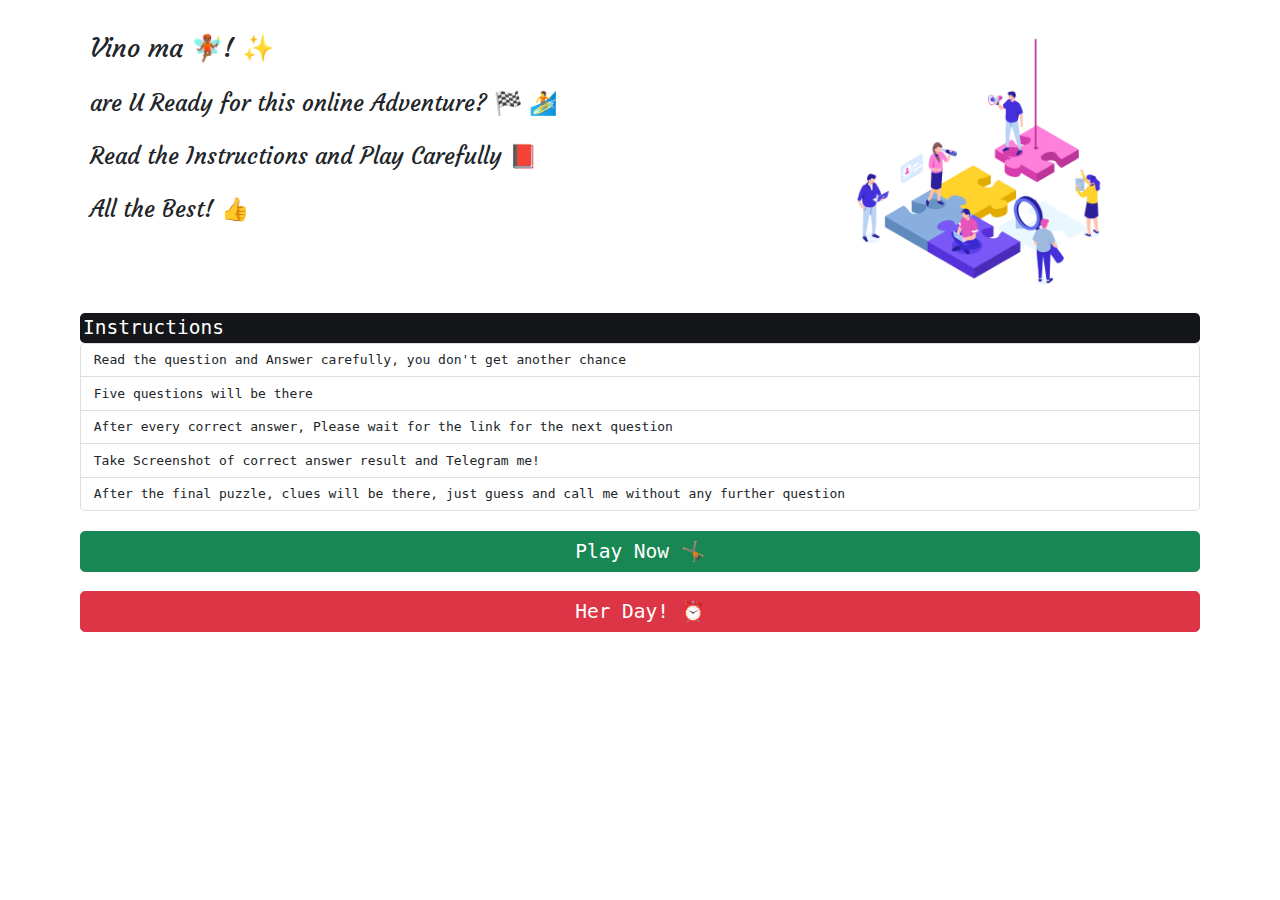
<file: index.html>
<!DOCTYPE html>
<html lang="en">
<head>
<meta charset="UTF-8">
<meta http-equiv="X-UA-Compatible" content="IE=edge">
<meta name="viewport" content="width=device-width, initial-scale=1.0">
<title>Vino ma</title>
<link rel="stylesheet" href="./bootstrap/bootstrap.min.css">
<link rel="stylesheet" href="./style/style.css">
<link rel="preconnect" href="https://fonts.googleapis.com">
<link rel="preconnect" href="https://fonts.gstatic.com" crossorigin>
<link href="https://fonts.googleapis.com/css2?family=Courgette&family=Kavivanar&family=Satisfy&display=swap" rel="stylesheet">
</head>
<body>
<div class="container col-md-12">
<div class="container">
<div class="row">
<div class="container col-md-8">
<br>
<h2 class="heading">Vino ma &#129498;&#127998;! &#10024;</h2><br>
<h3 class="heading">are U Ready for this online Adventure? &#127937; &#127940;</h3>
<br>
<h3 class="heading">Read the Instructions and Play Carefully &#128213;</h3>
<br>
<h3 class="heading">All the Best! &#128077; </h3>
</div>

<div class="container col-md-4"><img src="./images/puzzle.gif" class="img" alt="" srcset=""></div>
</div>
</div>



    <h4 class="list-group list-group-item-dark list-group-item-action active p-1" aria-current="true">Instructions</h4>
    <ul class="list-group">
        <li class="list-group-item list-group-item-action">Read the question and Answer carefully, you don't get another chance</li>
        <li class="list-group-item list-group-item-action">Five questions will be there</li>
        <li class="list-group-item list-group-item-action">After every correct answer, Please wait for the link for the next question</li>
        <li class="list-group-item list-group-item-action">Take Screenshot of correct answer result and Telegram me!</li>
        <li class="list-group-item list-group-item-action">After the final puzzle, clues will be there, just guess and call me without any further question</li>

    </ul>
    <br>
<a href="./ad1.html" style="text-decoration: none;">
<button type="button" class="btn btn-success" id="playbtn" style="width:100%; font-size:150%;">Play Now &#129336;&#127997;</button>
</a><br><br>
<a href="./countdown/timer.html" style="text-decoration: none;">
    <button type="button" class="btn btn-danger" id="playbtn" style="width:100%; font-size:150%;">Her Day! &#9200;</button>
    </a>
</div>
<script src="./bootstrap/bootstrap.min.js"></script>    

</body>
</html>
</file>
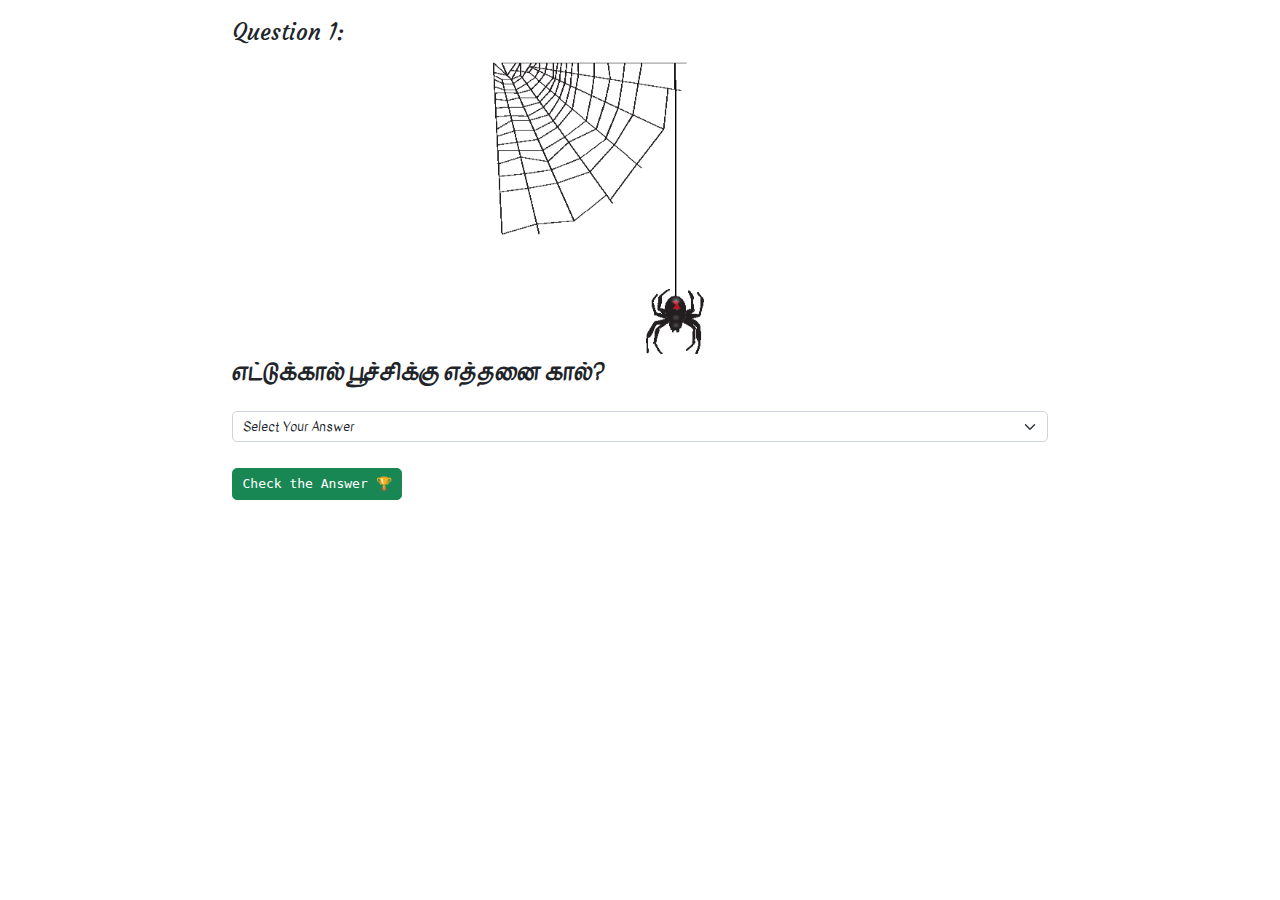
<file: ad1.html>
<!DOCTYPE html>
<html lang="en">
<head>
<meta charset="UTF-8">
<meta http-equiv="X-UA-Compatible" content="IE=edge">
<meta name="viewport" content="width=device-width, initial-scale=1.0">
<link rel="preconnect" href="https://fonts.googleapis.com">
<link rel="preconnect" href="https://fonts.gstatic.com" crossorigin>
<link href="https://fonts.googleapis.com/css2?family=Courgette&family=Kavivanar&family=Satisfy&display=swap" rel="stylesheet">
<link rel="stylesheet" href="./bootstrap/bootstrap.min.css">
<link rel="stylesheet" href="./style/style.css">
<title>Hey Vino</title>
</head>
<body>
<div class="container adventure col-md-8">
<h3 class="qheading" id="qheading">Question 1:</h3>
<div class="text-center">
<img src="./images/spider.gif" alt="" srcset="" class="img" id="img1">
</div>
<h4 class="question" id="question">எட்டுக்கால் பூச்சிக்கு எத்தனை கால்?</h4><br>
<h4 class="options" id="options">
<select class="form-select" aria-label="Default select example" id="ad1">
<option> Select Your Answer</option>
<option value="5">5 கால்</option>
<option value="7.5">7 1/2 கால்</option>
<option value="8">8 கால்</option>
<option value="1">1 கால்</option>
</select>
</h4>
<br>
<button class="btn btn-success" id="check1">Check the Answer &#127942;</button>
<br>
<div class="text-center">
<h3 class="heading" id="lead" style="display:none ;">Congrats Vino 	&#127941; &#127942;! wait for the next Question!
<a href="./ad2.html"><button class="btn btn-success">Next Question</button></a>
</h3> 
<h3 class="heading" id="failed" style="display:none ;">Ennadhu idhu! wait pannu adutha  Message Varum! <a href="./ad1.html"><button class="btn btn-primary">Replay</button></a> </h3>
</div>
</div>

<script src="./bootstrap/bootstrap.min.js"></script>    
<script>
    /* question1 */
document.getElementById("check1").onclick = function()
{
var ans1 = document.getElementById("ad1").value;
if( ans1 == 8)
{
    document.getElementById("img1").src = "./images/love-heart.gif";
    document.getElementById("qheading").style.display = "none";
    document.getElementById("question").style.display = "none";
    document.getElementById("options").style.display = "none";
    document.getElementById("check1").style.display = "none";
    document.getElementById("lead").style.display = "block";
}
else
{
    document.getElementById("img1").src = "./images/jerry_no.gif";
    document.getElementById("qheading").style.display = "none";
    document.getElementById("question").style.display = "none";
    document.getElementById("options").style.display = "none";
    document.getElementById("check1").style.display = "none";
    document.getElementById("failed").style.display = "block";
}
}   
</script>
</body>
</html>
</file>
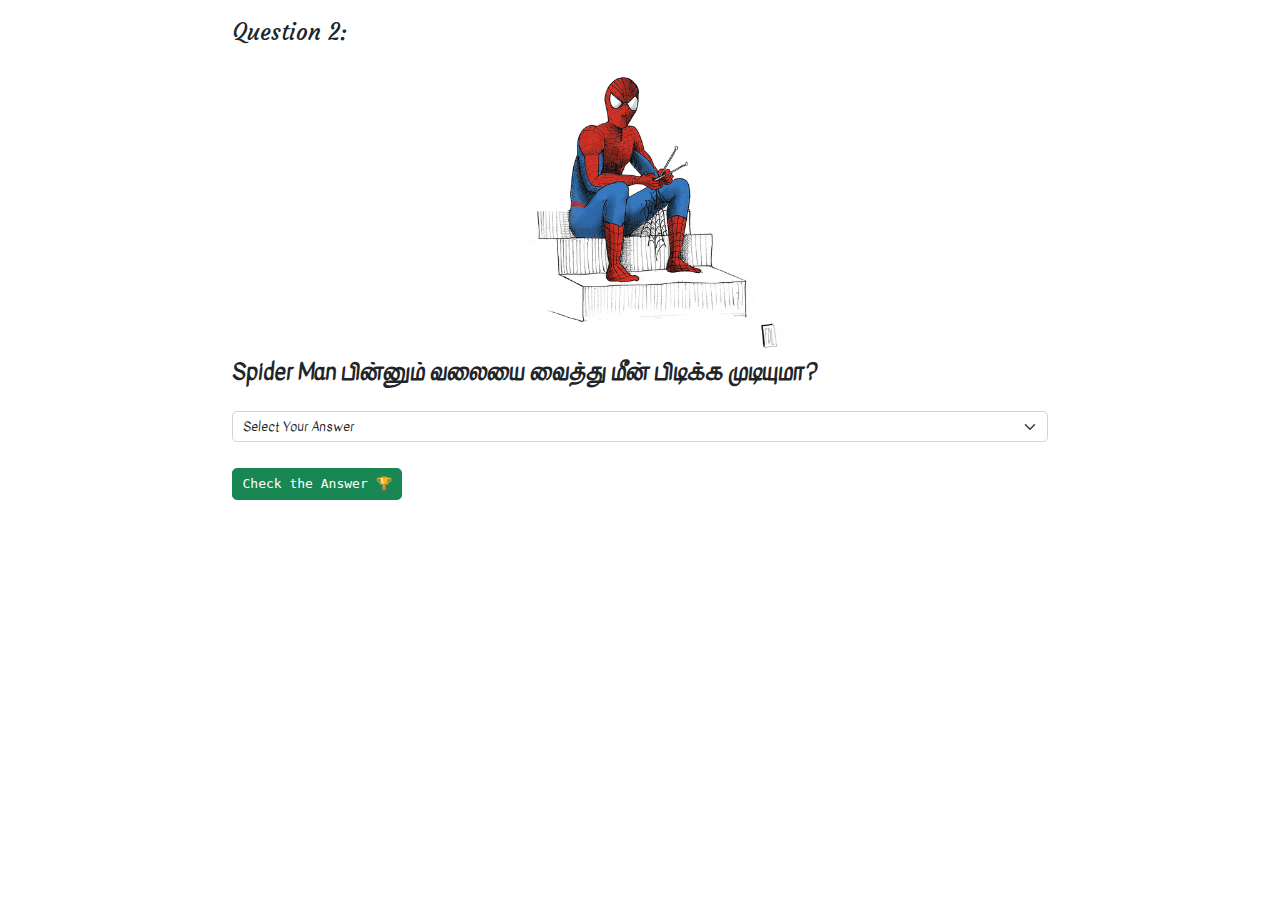
<file: ad2.html>
<!DOCTYPE html>
<html lang="en">
<head>
<meta charset="UTF-8">
<meta http-equiv="X-UA-Compatible" content="IE=edge">
<meta name="viewport" content="width=device-width, initial-scale=1.0">
<link rel="preconnect" href="https://fonts.googleapis.com">
<link rel="preconnect" href="https://fonts.gstatic.com" crossorigin>
<link href="https://fonts.googleapis.com/css2?family=Courgette&family=Kavivanar&family=Satisfy&display=swap" rel="stylesheet">
<link rel="stylesheet" href="./bootstrap/bootstrap.min.css">
<link rel="stylesheet" href="./style/style.css">
<title>Hey Vino</title>
</head>
<body>
<div class="container adventure col-md-8">
<h3 class="qheading" id="qheading">Question 2:</h3>
<div class="text-center">
<img src="./images/Spiderman.gif" alt="" srcset="" class="img" id="img1">
</div>

<h4 class="question" id="question">Spider Man பின்னும் வலையை வைத்து மீன் பிடிக்க முடியுமா?</h4><br>
<h4 class="options" id="options">
<select class="form-select" aria-label="Default select example" id="ad1">
<option> Select Your Answer</option>
<option value="முடியும்">முடியும்</option>
<option value="முடியாது">முடியாது</option>
</select>
</h4>
<br>
<button class="btn btn-success" id="check1">Check the Answer  &#127942;</button>
<br>
<div class="text-center">
<h3 class="heading" id="lead" style="display:none ;">Congrats Vino 	&#127941; &#127942;! wait for the next Question!
    <a href="./ad3.html"><button class="btn btn-success">Next Question</button></a></h3>
<h3 class="heading" id="failed" style="display:none ;">Ennadhu idhu! wait pannu adutha  Message Varum! <button class="btn btn-primary">Replay</button></a> </h3>
</div>
</div>

<script src="./bootstrap/bootstrap.min.js"></script>    
<script>
    
/* question2 */

document.getElementById("check1").onclick = function()
{
var ans1 = document.getElementById("ad1").value;
if( ans1 == "முடியாது")
{
    document.getElementById("img1").src = "./images/love-heart.gif";
    document.getElementById("qheading").style.display = "none";
    document.getElementById("question").style.display = "none";
    document.getElementById("options").style.display = "none";
    document.getElementById("check1").style.display = "none";
    document.getElementById("lead").style.display = "block";
}
else
{
    document.getElementById("img1").src = "./images/jerry_no.gif";
    document.getElementById("qheading").style.display = "none";
    document.getElementById("question").style.display = "none";
    document.getElementById("options").style.display = "none";
    document.getElementById("check1").style.display = "none";
    document.getElementById("failed").style.display = "block";
}
}   
</script>
</body>
</html>
</file>
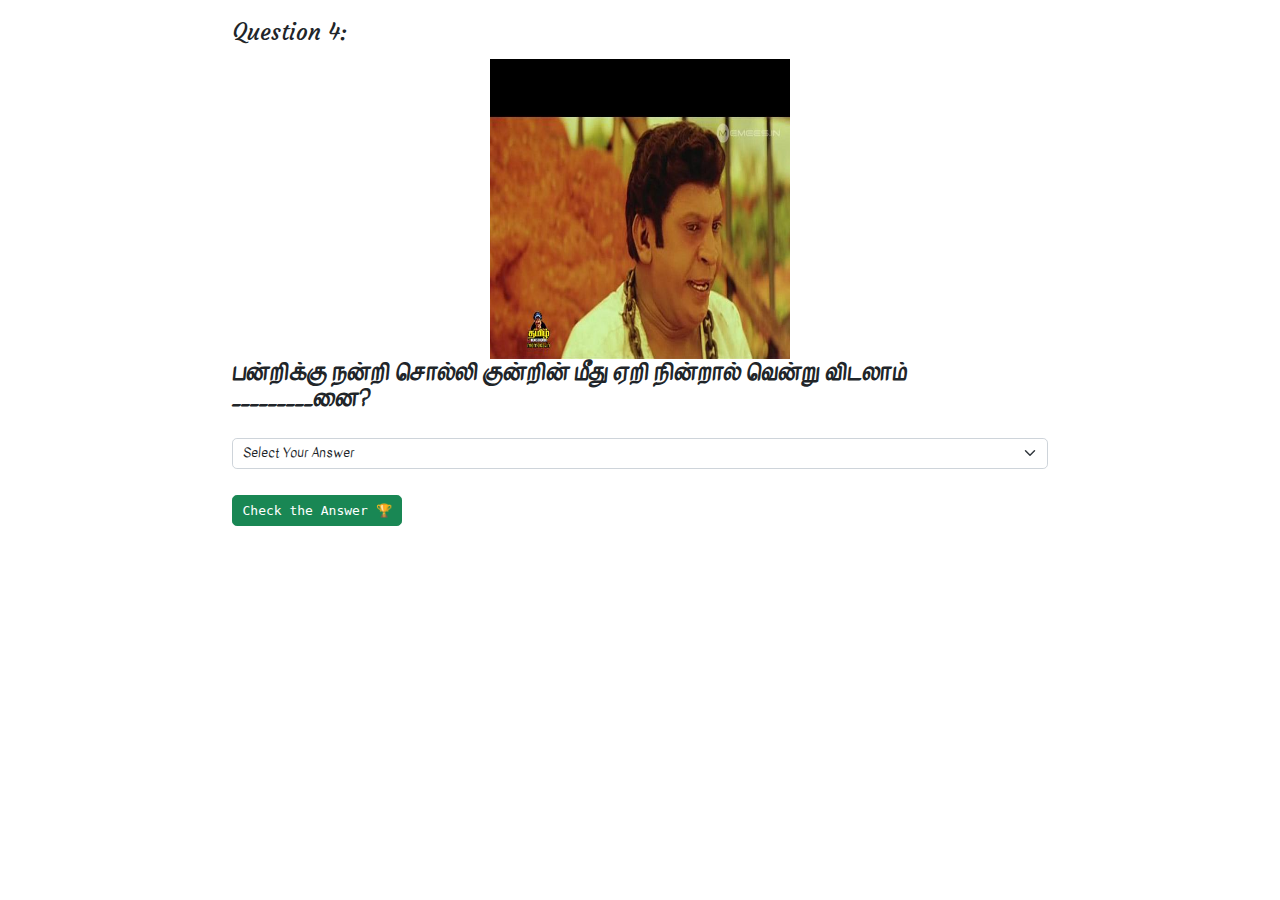
<file: ad4.html>
<!DOCTYPE html>
<html lang="en">
<head>
<meta charset="UTF-8">
<meta http-equiv="X-UA-Compatible" content="IE=edge">
<meta name="viewport" content="width=device-width, initial-scale=1.0">
<link rel="preconnect" href="https://fonts.googleapis.com">
<link rel="preconnect" href="https://fonts.gstatic.com" crossorigin>
<link href="https://fonts.googleapis.com/css2?family=Courgette&family=Kavivanar&family=Satisfy&display=swap" rel="stylesheet">
<link rel="stylesheet" href="./bootstrap/bootstrap.min.css">
<link rel="stylesheet" href="./style/style.css">
<title>Hey Vino</title>
</head>
<body>
<div class="container adventure col-md-8">
<h3 class="qheading" id="qheading">Question 4:</h3>
<div class="text-center">
<img src="./images/pandri.jpeg" alt="" srcset="" class="img" id="img1">
</div>

<h4 class="question" id="question">பன்றிக்கு நன்றி சொல்லி குன்றின் மீது ஏறி நின்றால் வென்று விடலாம் _________னை? </h4><br>
<h4 class="options" id="options">
<select class="form-select" aria-label="Default select example" id="ad1">
<option> Select Your Answer</option>
<option value="குலசேகரனை">குலசேகரனை</option>
<option value="குணசேகரனை">குணசேகரனை</option>
</select>
</h4>
<br>
<button class="btn btn-success" id="check1">Check the Answer  &#127942;</button>
<br>
<h3 class="heading" id="lead" style="display:none ;">Congrats Vino 	&#127941; &#127942;! wait for the next Question!
    <a href="./final.html"><button class="btn btn-success">Next Question</button></a></h3>
<h3 class="heading" id="failed" style="display:none ;">Ennadhu idhu! wait pannu adutha  Message Varum! <a href="./ad2.html"><button class="btn btn-primary">Replay</button></a> </h3>
</div>

<script src="./bootstrap/bootstrap.min.js"></script>    
<script>
    
/* question2 */

document.getElementById("check1").onclick = function()
{
var ans1 = document.getElementById("ad1").value;
if( ans1 == "குலசேகரனை")
{
    document.getElementById("img1").src = "./images/love-heart.gif";
    document.getElementById("qheading").style.display = "none";
    document.getElementById("question").style.display = "none";
    document.getElementById("options").style.display = "none";
    document.getElementById("check1").style.display = "none";
    document.getElementById("lead").style.display = "block";
}
else
{
    document.getElementById("img1").src = "./images/jerry_no.gif";
    document.getElementById("qheading").style.display = "none";
    document.getElementById("question").style.display = "none";
    document.getElementById("options").style.display = "none";
    document.getElementById("check1").style.display = "none";
    document.getElementById("failed").style.display = "block";
}
}   
</script>
</body>
</html>
</file>
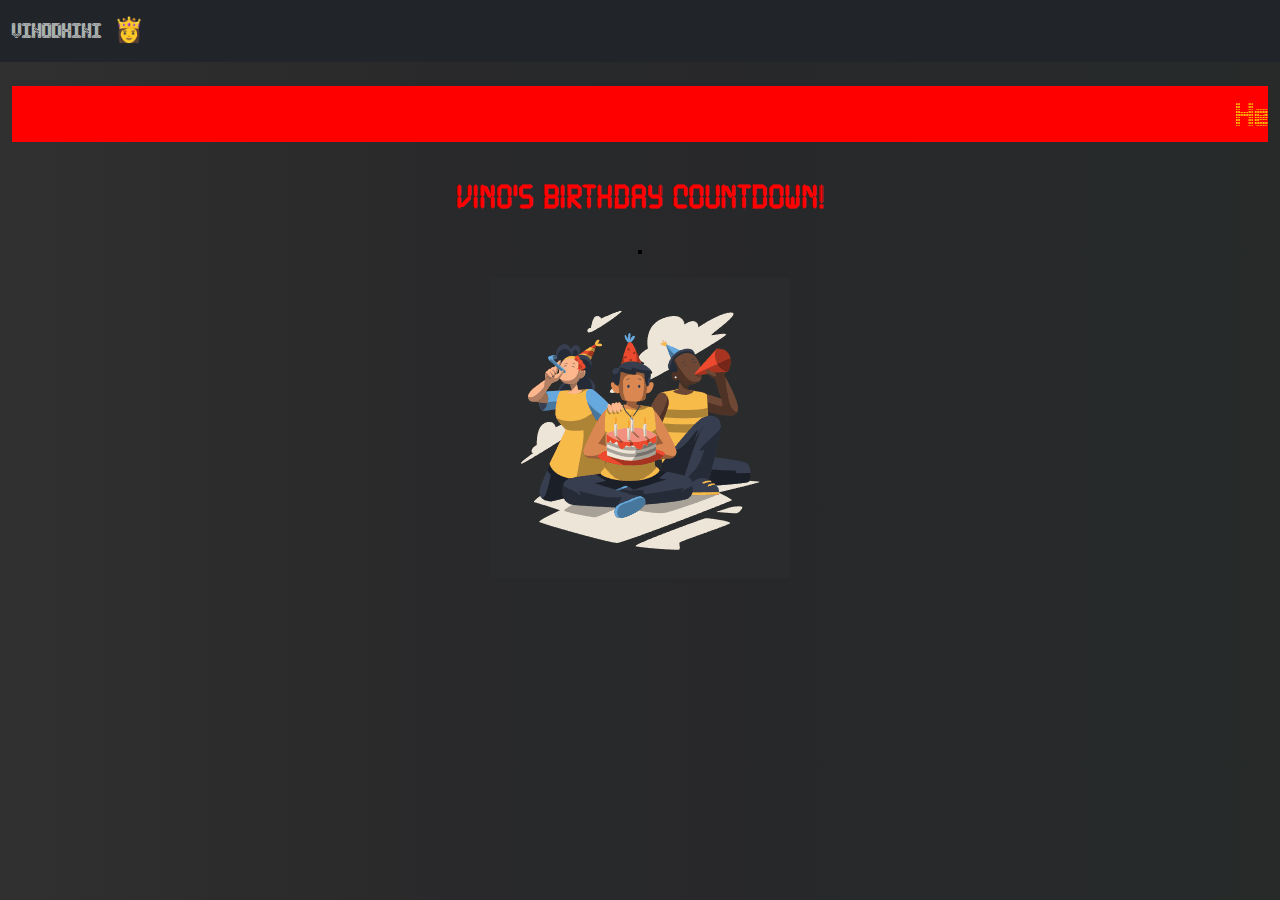
<file: countdown/timer.html>
<!DOCTYPE html>
<html lang="en">
<head>
<meta charset="UTF-8">
<meta http-equiv="X-UA-Compatible" content="IE=edge">
<meta name="viewport" content="width=device-width, initial-scale=1.0">
<title>Hey Vinodhini</title>
<link rel="stylesheet" href="./bootstrap/bootstrap.min.css">
<style>
@font-face {font-family: clock;src: url(./fonts/14\ Segment\ LED\ Regular.ttf);}
@font-face {font-family:tripledot; src: url(./fonts/triple_dot_digital-7.ttf);}
@font-face {font-family:timebomb; src: url(./fonts/TickingTimebombBB.ttf);}
@font-face {font-family:equallizer;src: url(./fonts/395\ equalizer\ 2.ttf);}
@font-face {font-family:robotus; src: url(./fonts/JMH\ Robotus.ttf);}
@font-face {font-family:neon; src: url(./fonts/neon_pixel-7.ttf);}
*
{
    padding: 0%;
    margin: 0%;
    box-sizing: border-box;
}
body{
background-image: linear-gradient(to right, #303030, #2e2e2f, #2d2c2d, #2b2b2c, #29292b, #28292b, #28282a, #27282a, #27292a, #27292a, #272a2a, #282a2a);
color: white;
min-height: 100vh;
display: flex;
flex-direction: column;
}
#time{
font-family: clock;
width: fit-content;
height: fit-content;
margin: auto;
color: rgb(233, 35, 35);
font-size: 5rem;
border: black 2px solid;
}
#flash
{
    background-color: red;
    color: yellow;
    font-family: tripledot;
    padding: 1rem;
    margin: 0;
}
.text
{
    margin: auto;
    text-align: center;
    color: red;
    font-weight: bolder;
    font-size: 220%;
}
</style>
</head>
<body>
<nav class="navbar navbar-expand-lg navbar-dark bg-dark">
<div class="container-fluid">
<a class="navbar-brand" href="#" style="font-family: neon; font-size: 150%;">Vinodhini 👸</a>
</div>
</nav>
<br>
<div class="container-fluid m-0">
    <marquee id="flash" behavior="" direction="">Hey Vino ma! Advance Happy birthday wishes...</marquee>
</div>
<br>

<div class="container col-md-10">
    <p style="font-family:timebomb;" class="text"> Vino's Birthday Countdown!</p>
    <br>
<div class="text-center">

<p id="time"></p><br>
<img src="./images/bday.gif" alt="" srcset="">
</div>
</div>
<script src="./bootstrap/bootstrap.min.js"></script>
<script>
// Set the date we're counting down to
var countDownDate = new Date("Aug 26, 2023 15:00:00").getTime();

// Update the count down every 1 second
var x = setInterval(function() {

// Get today's date and time
var now = new Date().getTime();

// Find the distance between now and the count down date
var distance = countDownDate - now;

// Time calculations for days, hours, minutes and seconds
var days = Math.floor(distance / (1000 * 60 * 60 * 24));
var hours = Math.floor((distance % (1000 * 60 * 60 * 24)) / (1000 * 60 * 60));
var minutes = Math.floor((distance % (1000 * 60 * 60)) / (1000 * 60));
var seconds = Math.floor((distance % (1000 * 60)) / 1000);

// Output the result in an element with id="demo"
document.getElementById("time").innerHTML = "Days="+ days + "\n" + hours + ":"
+ minutes + ":" + seconds;

// If the count down is over, write some text 
if (distance < 0) {
clearInterval(x);
document.getElementById("time").innerHTML = "HEY ITS UR BIRTHDAY";
}
}, 1000);
</script>

</body>
</html>
</file>
<file: style/style.css>
/* font-family: 'Courgette', cursive;
font-family: 'Kavivanar', cursive;
font-family: 'Satisfy', cursive; */
*
{
    font-family: monospace;
    padding: 0%;
    margin: 0%;
    box-sizing: border-box;
}
body
{
    padding: 1rem;
    min-height: 100vh;

}
.heading
{
    font-family: 'Courgette', cursive;
}
.qheading
{
    font-family: 'Courgette', cursive;
    line-height: 3rem;
}
.question
{
    font-family: 'Kavivanar', cursive;
    font-size: 170%;
    font-weight: bold;
}
.img
{
    align-items: center;
    height: 300px;
    width: 300px;
    
}
.options
{
    font-family: 'Kavivanar', cursive;
    font-size: 150%;
    font-weight: bold;
    line-height: 2rem;   
}

.adventure
{
justify-content: center;
align-content: center;
align-items: center;
align-self: center;

}
.para
{
    font-size: larger;
    font-family: 'Courgette', cursive;
    text-align: justify;
    font-weight: bold;
}

#kaattupoochi
{
    width: 350px;
    height: 350px;
}
</file>
